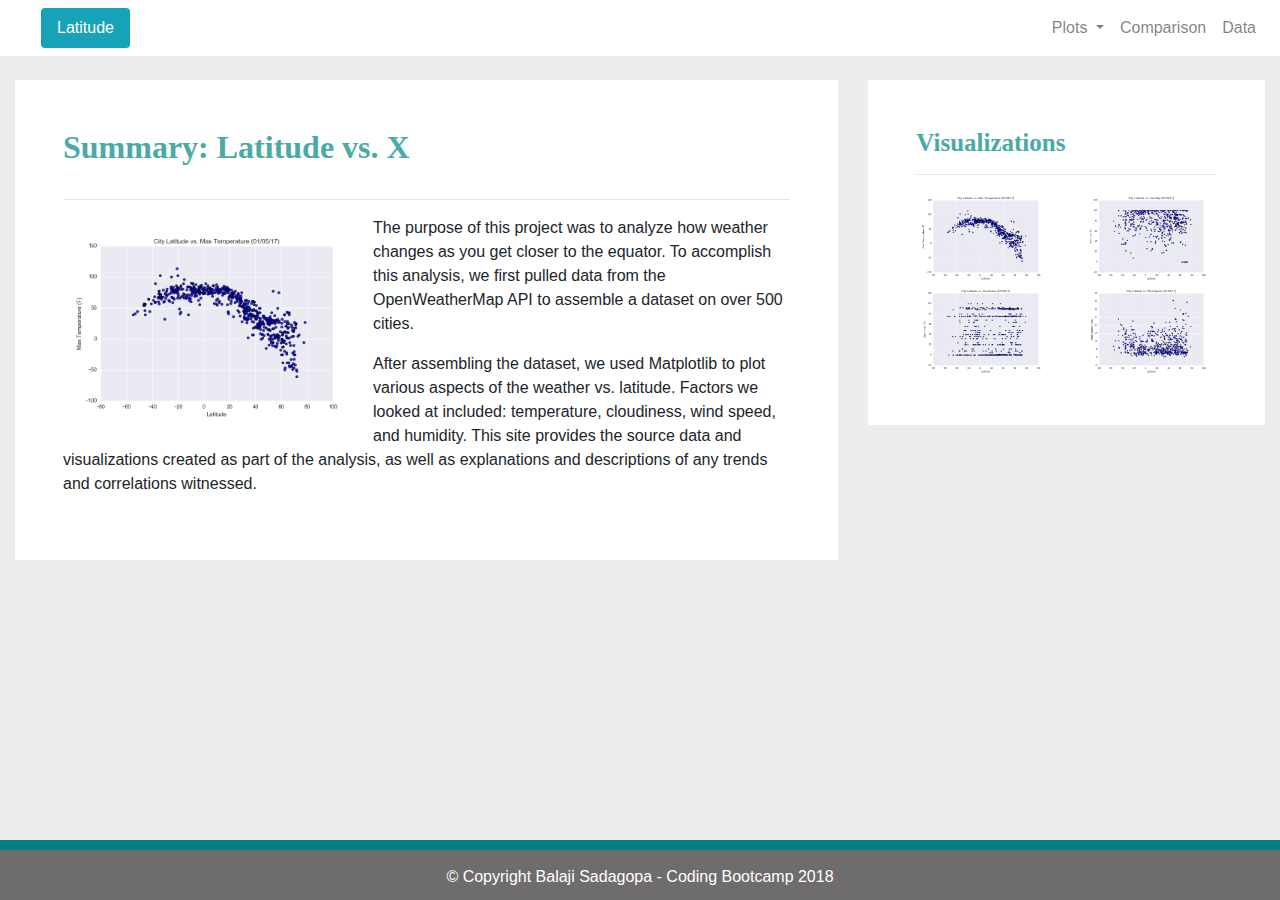
<file: index.html>
<!DOCTYPE html>
<html lang="en">
<head>
  <title>Bootstrap Visualization Dashboard</title>
  <meta charset="utf-8">
  <meta name="viewport" content="width=device-width, initial-scale=1">
  <link rel="stylesheet" href="https://maxcdn.bootstrapcdn.com/bootstrap/4.1.3/css/bootstrap.min.css">
  <link rel="stylesheet" href="./css/styles.css">
</head>
<body>

    <nav class="navbar navbar-expand-sm bg-white navbar-light justify-content-between">
        <!-- Brand -->
        <ul class="nav nav-pills">
            <li class="nav-item ">
                <a class="nav-link active bg-info latitude-button" href="#">Latitude</a>
            </li>
        </ul>

        <!-- Links -->
        <ul class="navbar-nav">
            <!-- Dropdown -->
            <li class="nav-item dropdown">
                <a class="nav-link dropdown-toggle" href="#" id="navbardrop" data-toggle="dropdown">
                    Plots
                </a>
                <div class="dropdown-menu">
                    <a class="dropdown-item" href="visualizations/temp.html">Max Temperature</a>
                    <a class="dropdown-item" href="visualizations/humidity.html">Humidity</a>
                    <a class="dropdown-item" href="visualizations/cloudiness.html">Cloudiness</a>
                    <a class="dropdown-item" href="visualizations/wind.html">Wind Speed</a>
                    <a class="dropdown-item" href="./comparison.html">Comparison</a>
                    <a class="dropdown-item" href="./data.html">Data</a>
                </div>
            </li>

            <li class="nav-item">
                <a class="nav-link" href="./comparison.html">Comparison</a>
            </li>
            <li class="nav-item">
                <a class="nav-link" href="./data.html">Data</a>
            </li>


        </ul>
    </nav>
    <br>
  
  
    <div class="container-fluid">
      <div class="row">
        <div class="col-sm-8">
            <article class="desc-content">
              <h1 class="desc-header">Summary: Latitude vs. X</h1>
              <hr />
              <!-- <img src="./images/Fig1.png" alt="Fig1" id="desc-image"/> -->
              <img src="./images/Fig1.png" alt="Fig1" class="desc-image"/> 
              <!-- id="desc-image"/> -->
              <p>The purpose of this project was to analyze how weather changes as you get closer to the equator. To accomplish this analysis, we first pulled data from the OpenWeatherMap API to assemble a dataset on over 500 cities.</p> 
              <p>After assembling the dataset, we used Matplotlib to plot various aspects of the weather vs. latitude. Factors we looked at included: temperature, cloudiness, wind speed, and humidity. This site provides the source data and visualizations created as part of the analysis, as well as explanations and descriptions of any trends and correlations witnessed.</p>
            </article>
        </div>
    
        <div class="col-sm-4">
          <section class="img-nav-area">
                <h2 class="img-nav-header">Visualizations</h2>
                <hr />
                <div class="row">
                    <div class="col-xl mx-auto">
                      <a href="visualizations/temp.html"><img src="images/Fig1.png" alt="Latitude vs. Max Temperature" class="img-fluid"></a>
                    </div>
                    <div class="col-xl mx-auto">
                      <a href="visualizations/humidity.html"><img src="images/Fig2.png" alt="Latitude vs. Humidity" class="img-fluid"></a>
                    </div>
                </div>
                <div class="row">
                    <div class="col-xl mx-auto">
                      <a href="visualizations/cloudiness.html"><img src="images/Fig3.png" alt="Latitude vs. Cloudiness" class="img-fluid"></a>
                    </div>
                    <div class="col-xl mx-auto">
                      <a href="visualizations/wind.html"><img src="images/Fig4.png" alt="Latitude vs. Wind Speed" class="img-fluid"></a>
                    </div>
                </div>
          </section>
        </div>
      </div>
    </div>

    <!-- Start of footer -->
    <footer class="footer navbar-fixed-bottom">
        <div class="two-toned-footer-color"></div>
        <p class="text-muted-footer text-center text-white">
            &copy; Copyright Balaji Sadagopa - Coding Bootcamp 2018
        </p>
    </footer>
    <!-- End of footer -->

    <!-- Scripts -->
    <script src="https://ajax.googleapis.com/ajax/libs/jquery/3.3.1/jquery.min.js"></script>
    <script src="https://cdnjs.cloudflare.com/ajax/libs/popper.js/1.14.3/umd/popper.min.js"></script>
    <script src="https://maxcdn.bootstrapcdn.com/bootstrap/4.1.3/js/bootstrap.min.js"></script>
</body>
</html>
</file>
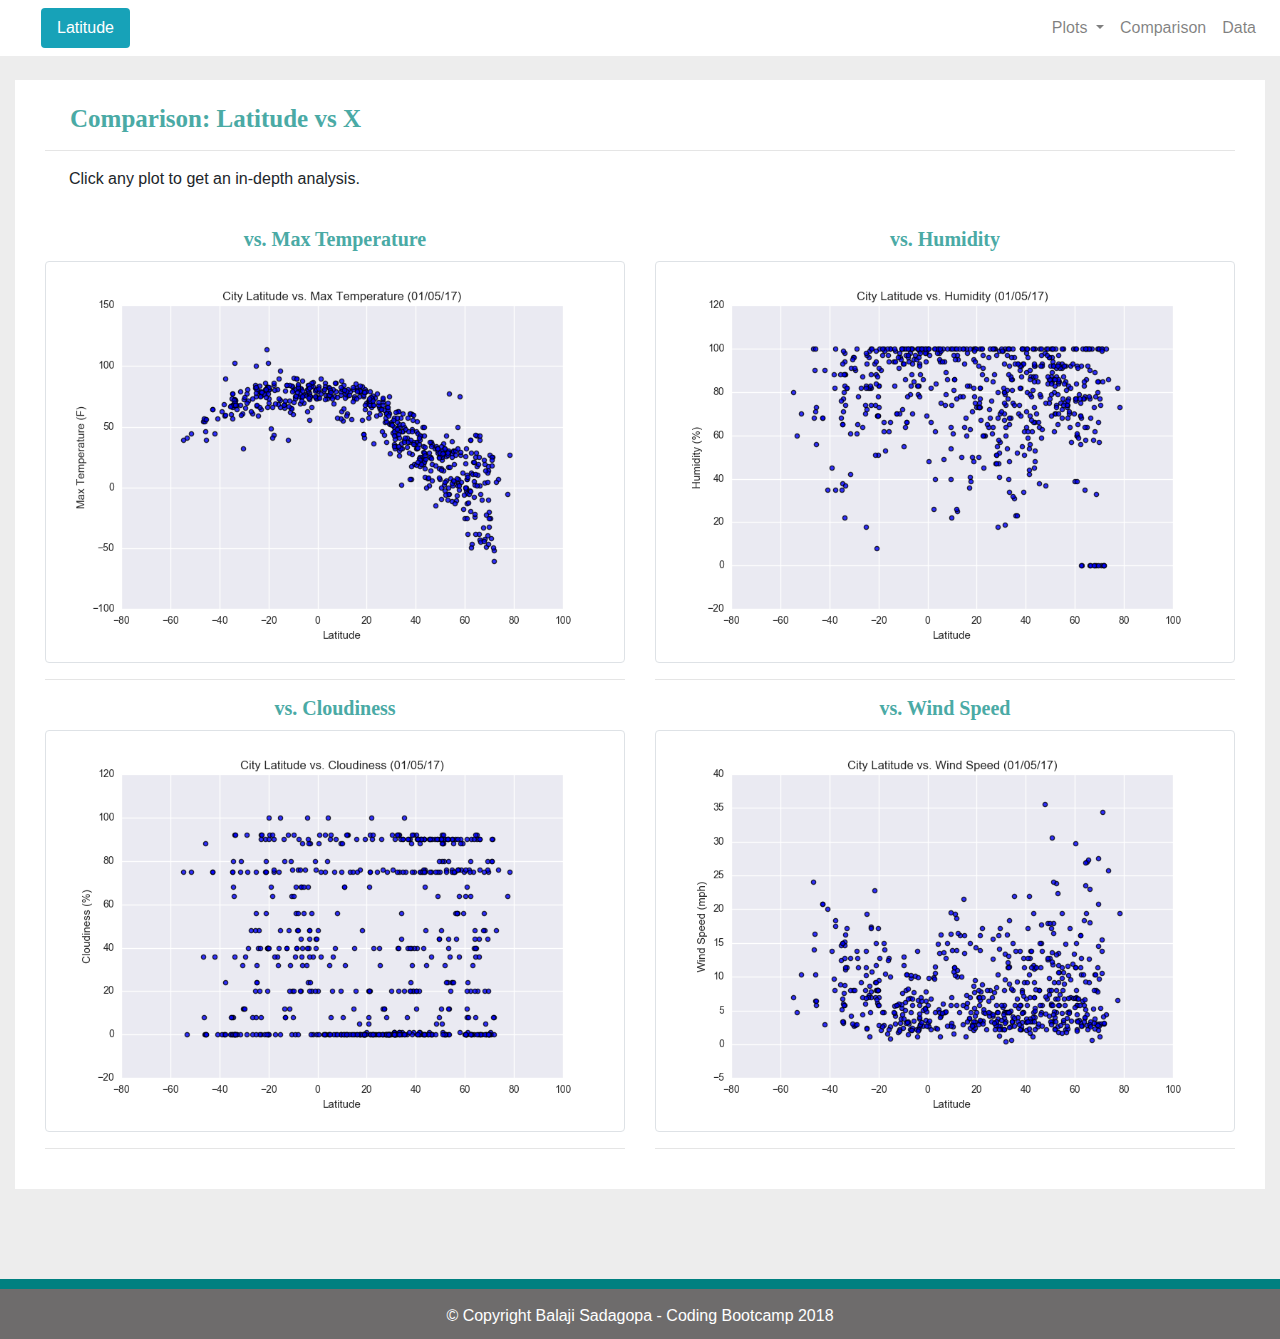
<file: comparison.html>
<!DOCTYPE html>
<html lang="en">
<head>
  <meta charset="UTF-8">
  <meta name="viewport" content="width=device-width, initial-scale=1.0">
  <meta http-equiv="X-UA-Compatible" content="ie=edge">
  <title>Bootstrap Visualization Dashboard</title>
  <meta charset="utf-8">
  <meta name="viewport" content="width=device-width, initial-scale=1">
  <link rel="stylesheet" href="https://maxcdn.bootstrapcdn.com/bootstrap/4.1.3/css/bootstrap.min.css">
  <link rel="stylesheet" href="./css/styles.css">
</head>
<body>
    <nav class="navbar navbar-expand-sm bg-white navbar-light justify-content-between">
        <!-- Brand -->
        <ul class="nav nav-pills">
            <li class="nav-item ">
                <a class="nav-link active bg-info latitude-button" href="index.html">Latitude</a>
            </li>
        </ul>

        <!-- Links -->
        <ul class="navbar-nav">
            <!-- Dropdown -->
            <li class="nav-item dropdown">
                <a class="nav-link dropdown-toggle" href="#" id="navbardrop" data-toggle="dropdown">
                    Plots
                </a>
                <div class="dropdown-menu">
                    <a class="dropdown-item" href="visualizations/temp.html">Max Temperature</a>
                    <a class="dropdown-item" href="visualizations/humidity.html">Humidity</a>
                    <a class="dropdown-item" href="visualizations/cloudiness.html">Cloudiness</a>
                    <a class="dropdown-item" href="visualizations/wind.html">Wind Speed</a>
                    <a class="dropdown-item" href="./comparison.html">Comparison</a>
                    <a class="dropdown-item" href="./data.html">Data</a>
                </div>
            </li>

            <li class="nav-item">
                <a class="nav-link" href="./comparison.html">Comparison</a>
            </li>
            <li class="nav-item">
                <a class="nav-link" href="./data.html">Data</a>
            </li>


        </ul>
    </nav>
    <br>
  
    <div class="container-fluid">
      <section class="comparison-area">
        <h1 class="comparison-main-header">Comparison: Latitude vs X</h1>
        <hr />
        <p class="ml-4 desc-text">Click any plot to get an in-depth analysis.</p>       
       
        <div class="row">
            <div class="col-sm mx-auto">
                <h2 class="comparison-header">vs. Max Temperature</h2>
                <a href="visualizations/temp.html"><img src="images/Fig1.png" alt="Latitude vs. Max Temperature" class="img-fluid img-thumbnail"></a>
                <hr class="visible-xs visible-sm">
            </div>

            <div class="col-sm mx-auto">
                <h2 class="comparison-header">vs. Humidity</h2>
                <a href="visualizations/humidity.html"><img src="images/Fig2.png" alt="Latitude vs. Humidity" class="img-fluid img-thumbnail"></a>
                <hr class="visible-xs visible-sm">
            </div>
        </div>
        <div class="row">
            <div class="col-sm">
                <h2 class="comparison-header">vs. Cloudiness</h2>
                <a href="visualizations/cloudiness.html"><img src="images/Fig3.png" alt="Latitude vs. Cloudiness" class="img-fluid img-thumbnail"></a>
                <hr class="visible-xs visible-sm">
            </div>
    
            <div class="col-sm">
                <h2 class="comparison-header">vs. Wind Speed</h2>
                <a href="visualizations/wind.html"><img src="images/Fig4.png" alt="Latitude vs. Wind Speed" class="img-fluid img-thumbnail"></a>
                <hr class="visible-xs visible-sm">
            </div> 

        </div>  
        
        <br>        
      </section>
    
    </div>
      



  <!-- Start of footer -->
  <footer class="footer navbar-fixed-bottom">
      <div class="two-toned-footer-color"></div>
      <p class="text-muted-footer text-center text-white">
          &copy; Copyright Balaji Sadagopa - Coding Bootcamp 2018
      </p>
  </footer>
  <!-- End of footer -->

  <!-- Scripts -->
  <script src="https://ajax.googleapis.com/ajax/libs/jquery/3.3.1/jquery.min.js"></script>
  <script src="https://cdnjs.cloudflare.com/ajax/libs/popper.js/1.14.3/umd/popper.min.js"></script>
  <script src="https://maxcdn.bootstrapcdn.com/bootstrap/4.1.3/js/bootstrap.min.js"></script>
</body>
</html>
</file>
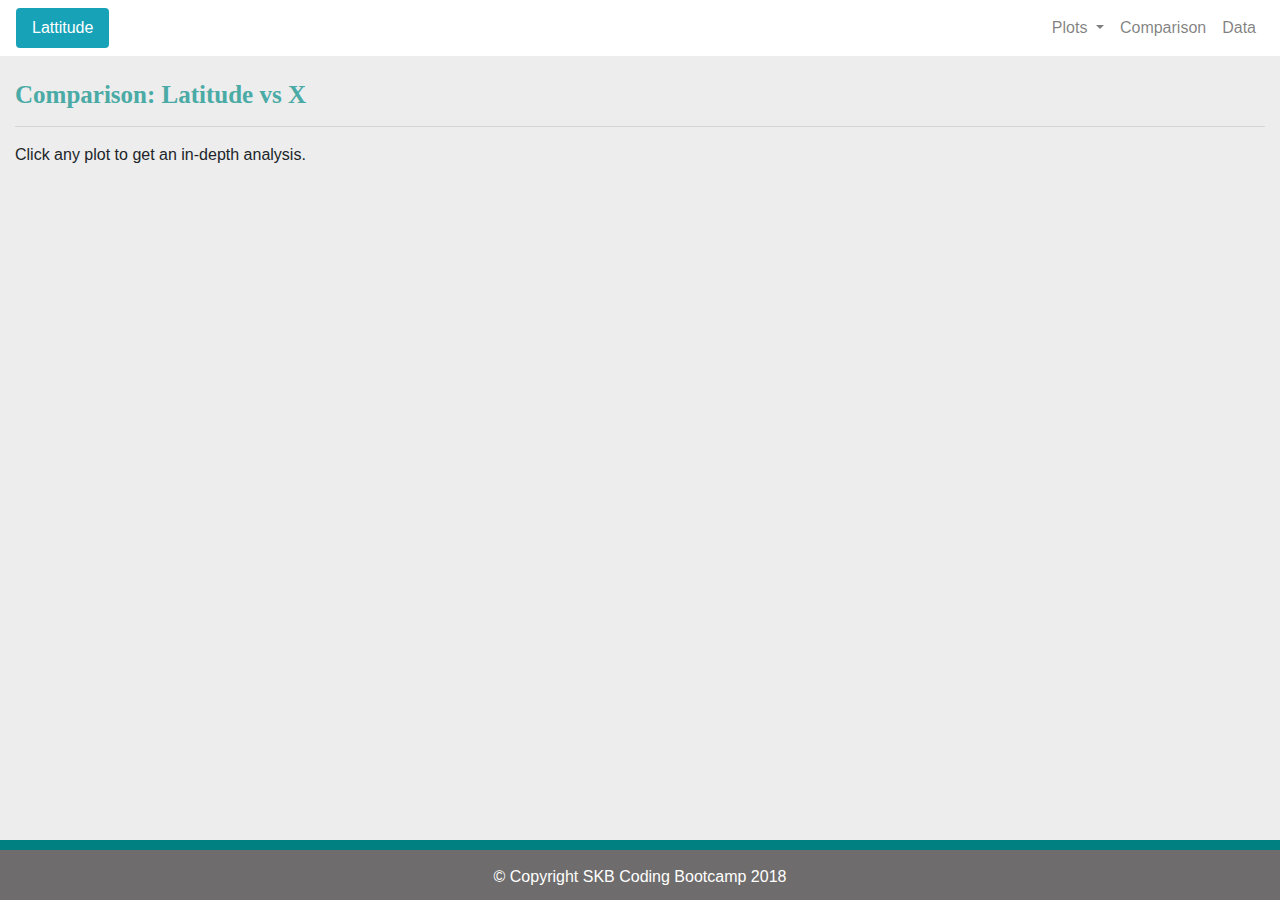
<file: index2.html>
<!DOCTYPE html>
<html lang="en">
<head>
  <title>Bootstrap Example</title>
  <meta charset="utf-8">
  <meta name="viewport" content="width=device-width, initial-scale=1">
  <link rel="stylesheet" href="https://maxcdn.bootstrapcdn.com/bootstrap/4.1.3/css/bootstrap.min.css">
  <link rel="stylesheet" href="./css/styles.css">
</head>
<body>

    <nav class="navbar navbar-expand-sm bg-white navbar-light justify-content-between">
        <!-- Brand -->
        <ul class="nav nav-pills">
            <li class="nav-item ">
                <a class="nav-link active bg-info" href="#">Lattitude</a>
            </li>
        </ul>

        <!-- Links -->
        <ul class="navbar-nav">
            <!-- Dropdown -->
            <li class="nav-item dropdown">
                <a class="nav-link dropdown-toggle" href="#" id="navbardrop" data-toggle="dropdown">
                    Plots
                </a>
                <div class="dropdown-menu">
                    <a class="dropdown-item" href="#">Humidity</a>
                    <a class="dropdown-item" href="#">Cloudiness</a>
                    <a class="dropdown-item" href="#">Wind Speed</a>
                    <a class="dropdown-item" href="#">Comparison</a>
                    <a class="dropdown-item" href="#">Data</a>
                </div>
            </li>

            <li class="nav-item">
                <a class="nav-link" href="#">Comparison</a>
            </li>
            <li class="nav-item">
                <a class="nav-link" href="#">Data</a>
            </li>


        </ul>
    </nav>
    <br>
  
    <!-- <div class="container"><h1>Summary: Latitude vs. X</h1>
        <p>The purpose of this project was to analyze how weather changes as you get closer to the equator. To accomplish this analysis, we first pulled data from the OpenWeatherMap API to assemble a dataset on over 500 cities.</p> 
        <p>After assembling the dataset, we used Matplotlib to plot various aspects of the weather vs. latitude. Factors we looked at included: temperature, cloudiness, wind speed, and humidity. This site provides the source data and visualizations created as part of the analysis, as well as explanations and descriptions of any trends and correlations witnessed.</p>
        <h3>Navbar With Dropdown</h3>
        <p>This example adds a dropdown menu in the navbar.</p>
    </div> -->
    
    <div class="container-fluid">
            <h1 class="img-nav-header">Comparison: Latitude vs X</h1>
            <hr />
            <p class="desc-text">Click any plot to get an in-depth analysis.</p>
            

        
    </div>
          


    <!-- Start of footer -->
    <footer class="footer navbar-fixed-bottom">
        <div class="two-toned-footer-color"></div>
        <p class="text-muted-footer text-center text-white">
            &copy; Copyright SKB Coding Bootcamp 2018
        </p>
    </footer>
    <!-- End of footer -->

    <script src="https://ajax.googleapis.com/ajax/libs/jquery/3.3.1/jquery.min.js"></script>
    <script src="https://cdnjs.cloudflare.com/ajax/libs/popper.js/1.14.3/umd/popper.min.js"></script>
    <script src="https://maxcdn.bootstrapcdn.com/bootstrap/4.1.3/js/bootstrap.min.js"></script>
</body>
</html>
</file>
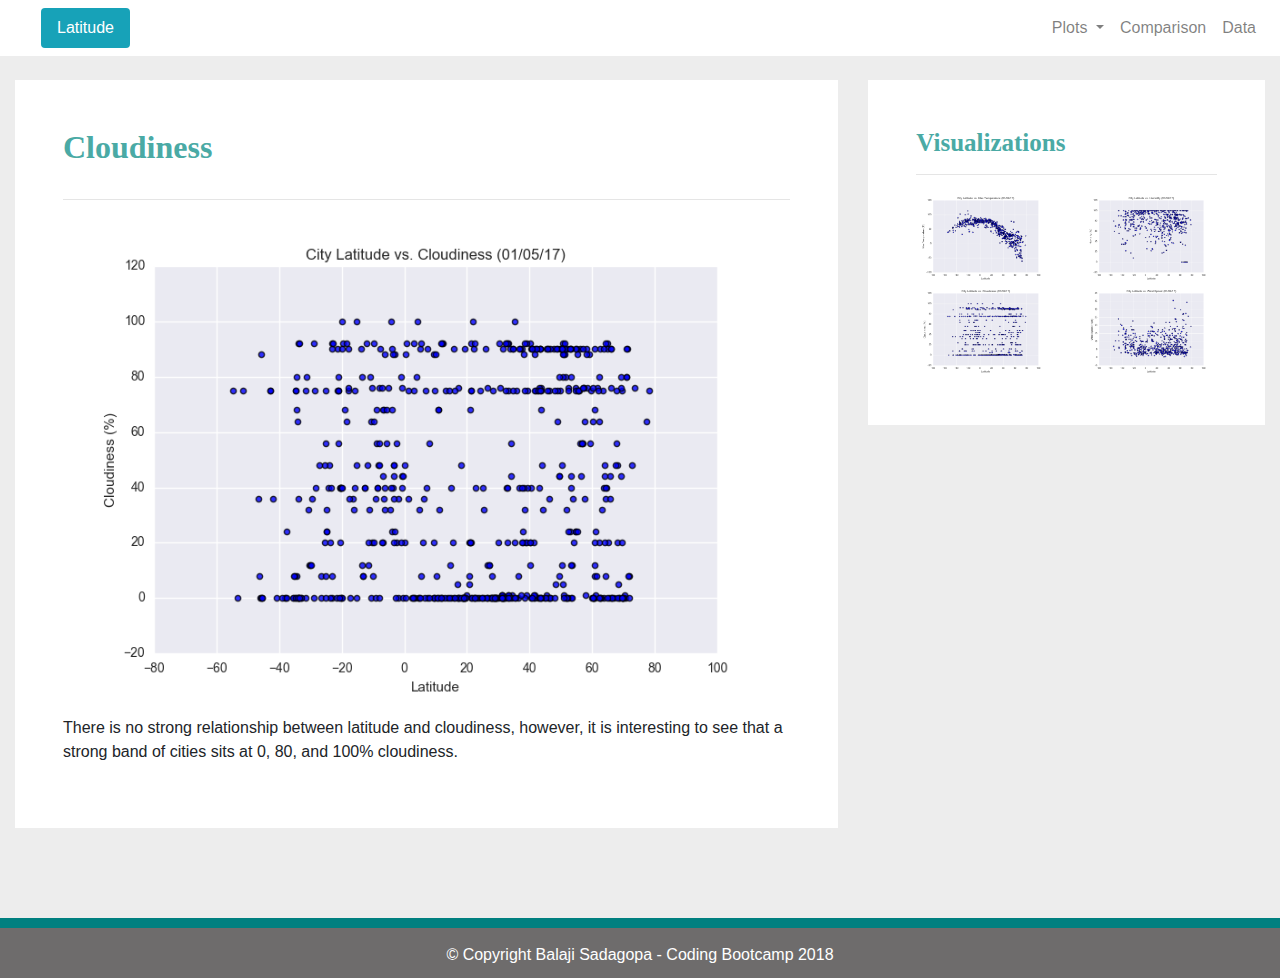
<file: visualizations/cloudiness.html>
<!DOCTYPE html>
<html lang="en">
<head>
  <title>Bootstrap Visualization Dashboard</title>
  <meta charset="utf-8">
  <meta name="viewport" content="width=device-width, initial-scale=1">
  <link rel="stylesheet" href="https://maxcdn.bootstrapcdn.com/bootstrap/4.1.3/css/bootstrap.min.css">
  <link rel="stylesheet" href="../css/styles.css">
</head>

  <body>
      <nav class="navbar navbar-expand-sm bg-white navbar-light justify-content-between">
          <!-- Brand -->
          <ul class="nav nav-pills">
              <li class="nav-item ">
                  <a class="nav-link active bg-info latitude-button" href="../index.html">Latitude</a>
              </li>
          </ul>
  
          <!-- Links -->
          <ul class="navbar-nav">
              <!-- Dropdown -->
              <li class="nav-item dropdown">
                  <a class="nav-link dropdown-toggle" href="#" id="navbardrop" data-toggle="dropdown">
                      Plots
                  </a>
                  <div class="dropdown-menu">
                      <a class="dropdown-item" href="./temp.html">Max Temperature</a>
                      <a class="dropdown-item" href="./humidity.html">Humidity</a>
                      <a class="dropdown-item" href="./cloudiness.html">Cloudiness</a>
                      <a class="dropdown-item" href="./wind.html">Wind Speed</a>
                      <a class="dropdown-item" href="../comparison.html">Comparison</a>
                      <a class="dropdown-item" href="../data.html">Data</a>
                  </div>
              </li>
  
              <li class="nav-item">
                  <a class="nav-link" href="../comparison.html">Comparison</a>
              </li>
              <li class="nav-item">
                  <a class="nav-link" href="../data.html">Data</a>
              </li>
  
  
          </ul>
      </nav>
      <br>
    
      <div class="container-fluid">
          <div class="row">
            <div class="col-sm-8">
                <article class="desc-content">
                  <h1 class="desc-header">Cloudiness</h1>
                  <hr />
                  <img src="../images/Fig3.png" alt="Fig3" class="img-fluid"/> 
                  <p>There is no strong relationship between latitude and cloudiness, however, it is interesting to see that a strong band of cities sits at 0, 80, and 100% cloudiness.</p> 
                </article>
            </div>
        
            <div class="col-sm-4">
              <section class="img-nav-area">
                    <h2 class="img-nav-header">Visualizations</h2>
                    <hr />
                    <div class="row">
                        <div class="col-xl mx-auto">
                          <a href="./temp.html"><img src="../images/Fig1.png" alt="Latitude vs. Max Temperature" class="img-fluid"></a>
                        </div>
                        <div class="col-xl mx-auto">
                          <a href="./humidity.html"><img src="../images/Fig2.png" alt="Latitude vs. Humidity" class="img-fluid"></a>
                        </div>
                    </div>
                    <div class="row">
                        <div class="col-xl mx-auto">
                          <a href="./cloudiness.html"><img src="../images/Fig3.png" alt="Latitude vs. Cloudiness" class="img-fluid"></a>
                        </div>
                        <div class="col-xl mx-auto">
                          <a href="./wind.html"><img src="../images/Fig4.png" alt="Latitude vs. Wind Speed" class="img-fluid"></a>
                        </div>
                    </div>
              </section>
            </div>
          </div>
        </div>
        


    <!-- Start of footer -->
    <footer class="footer navbar-fixed-bottom">
        <div class="two-toned-footer-color"></div>
        <p class="text-muted-footer text-center text-white">
            &copy; Copyright Balaji Sadagopa - Coding Bootcamp 2018
        </p>
    </footer>
    <!-- End of footer -->

    <!-- Scripts -->
    <script src="https://ajax.googleapis.com/ajax/libs/jquery/3.3.1/jquery.min.js"></script>
    <script src="https://cdnjs.cloudflare.com/ajax/libs/popper.js/1.14.3/umd/popper.min.js"></script>
    <script src="https://maxcdn.bootstrapcdn.com/bootstrap/4.1.3/js/bootstrap.min.js"></script>
</body>
</html>
</file>
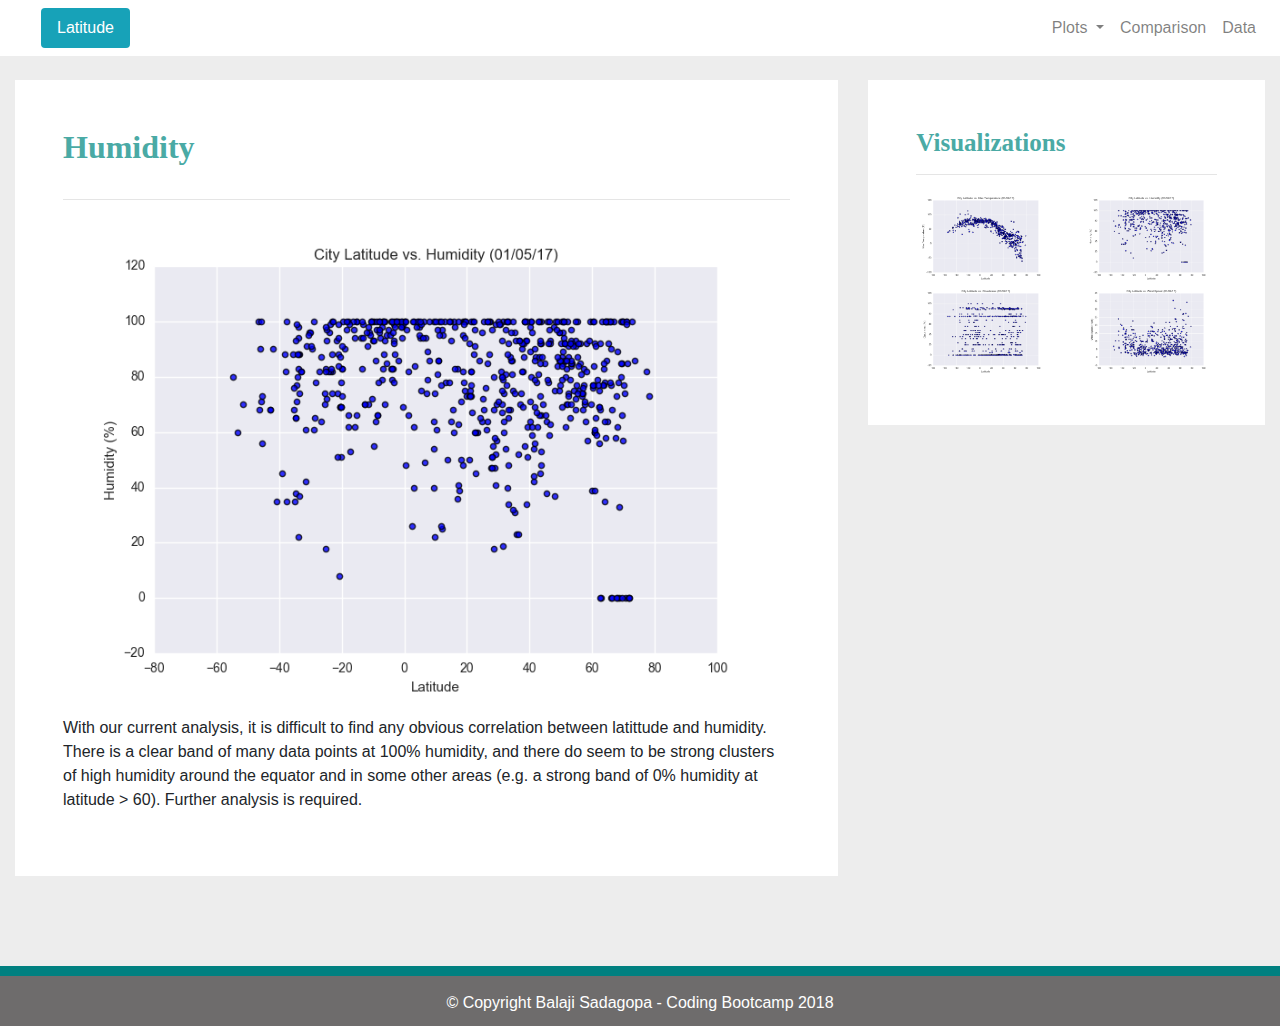
<file: visualizations/humidity.html>
<!DOCTYPE html>
<html lang="en">
<head>
  <title>Bootstrap Visualization Dashboard</title>
  <meta charset="utf-8">
  <meta name="viewport" content="width=device-width, initial-scale=1">
  <link rel="stylesheet" href="https://maxcdn.bootstrapcdn.com/bootstrap/4.1.3/css/bootstrap.min.css">
  <link rel="stylesheet" href="../css/styles.css">
</head>

  <body>
      <nav class="navbar navbar-expand-sm bg-white navbar-light justify-content-between">
          <!-- Brand -->
          <ul class="nav nav-pills">
              <li class="nav-item ">
                  <a class="nav-link active bg-info latitude-button" href="../index.html">Latitude</a>
              </li>
          </ul>
  
          <!-- Links -->
          <ul class="navbar-nav">
              <!-- Dropdown -->
              <li class="nav-item dropdown">
                  <a class="nav-link dropdown-toggle" href="#" id="navbardrop" data-toggle="dropdown">
                      Plots
                  </a>
                  <div class="dropdown-menu">
                      <a class="dropdown-item" href="./temp.html">Max Temperature</a>
                      <a class="dropdown-item" href="./humidity.html">Humidity</a>
                      <a class="dropdown-item" href="./cloudiness.html">Cloudiness</a>
                      <a class="dropdown-item" href="./wind.html">Wind Speed</a>
                      <a class="dropdown-item" href="../comparison.html">Comparison</a>
                      <a class="dropdown-item" href="../data.html">Data</a>
                  </div>
              </li>
  
              <li class="nav-item">
                  <a class="nav-link" href="../comparison.html">Comparison</a>
              </li>
              <li class="nav-item">
                  <a class="nav-link" href="../data.html">Data</a>
              </li>
  
  
          </ul>
      </nav>
      <br>
    
      <div class="container-fluid">
          <div class="row">
            <div class="col-sm-8">
                <article class="desc-content">
                  <h1 class="desc-header">Humidity</h1>
                  <hr />
                  <img src="../images/Fig2.png" alt="Fig2" class="img-fluid"/> 
                  <p>With our current analysis, it is difficult to find any obvious correlation between latittude and humidity. There is a clear band of many data points at 100% humidity, and there do seem to be strong clusters of high humidity around the equator and in some other areas (e.g. a strong band of 0% humidity at latitude > 60). Further analysis is required.</p> 
                </article>
            </div>
        
            <div class="col-sm-4">
              <section class="img-nav-area">
                    <h2 class="img-nav-header">Visualizations</h2>
                    <hr />
                    <div class="row">
                        <div class="col-xl mx-auto">
                          <a href="./temp.html"><img src="../images/Fig1.png" alt="Latitude vs. Max Temperature" class="img-fluid"></a>
                        </div>
                        <div class="col-xl mx-auto">
                          <a href="./humidity.html"><img src="../images/Fig2.png" alt="Latitude vs. Humidity" class="img-fluid"></a>
                        </div>
                    </div>
                    <div class="row">
                        <div class="col-xl mx-auto">
                          <a href="./cloudiness.html"><img src="../images/Fig3.png" alt="Latitude vs. Cloudiness" class="img-fluid"></a>
                        </div>
                        <div class="col-xl mx-auto">
                          <a href="./wind.html"><img src="../images/Fig4.png" alt="Latitude vs. Wind Speed" class="img-fluid"></a>
                        </div>
                    </div>
              </section>
            </div>
          </div>
        </div>
        


    <!-- Start of footer -->
    <footer class="footer navbar-fixed-bottom">
        <div class="two-toned-footer-color"></div>
        <p class="text-muted-footer text-center text-white">
            &copy; Copyright Balaji Sadagopa - Coding Bootcamp 2018
        </p>
    </footer>
    <!-- End of footer -->

    <!-- Scripts -->
    <script src="https://ajax.googleapis.com/ajax/libs/jquery/3.3.1/jquery.min.js"></script>
    <script src="https://cdnjs.cloudflare.com/ajax/libs/popper.js/1.14.3/umd/popper.min.js"></script>
    <script src="https://maxcdn.bootstrapcdn.com/bootstrap/4.1.3/js/bootstrap.min.js"></script>
</body>
</html>
</file>
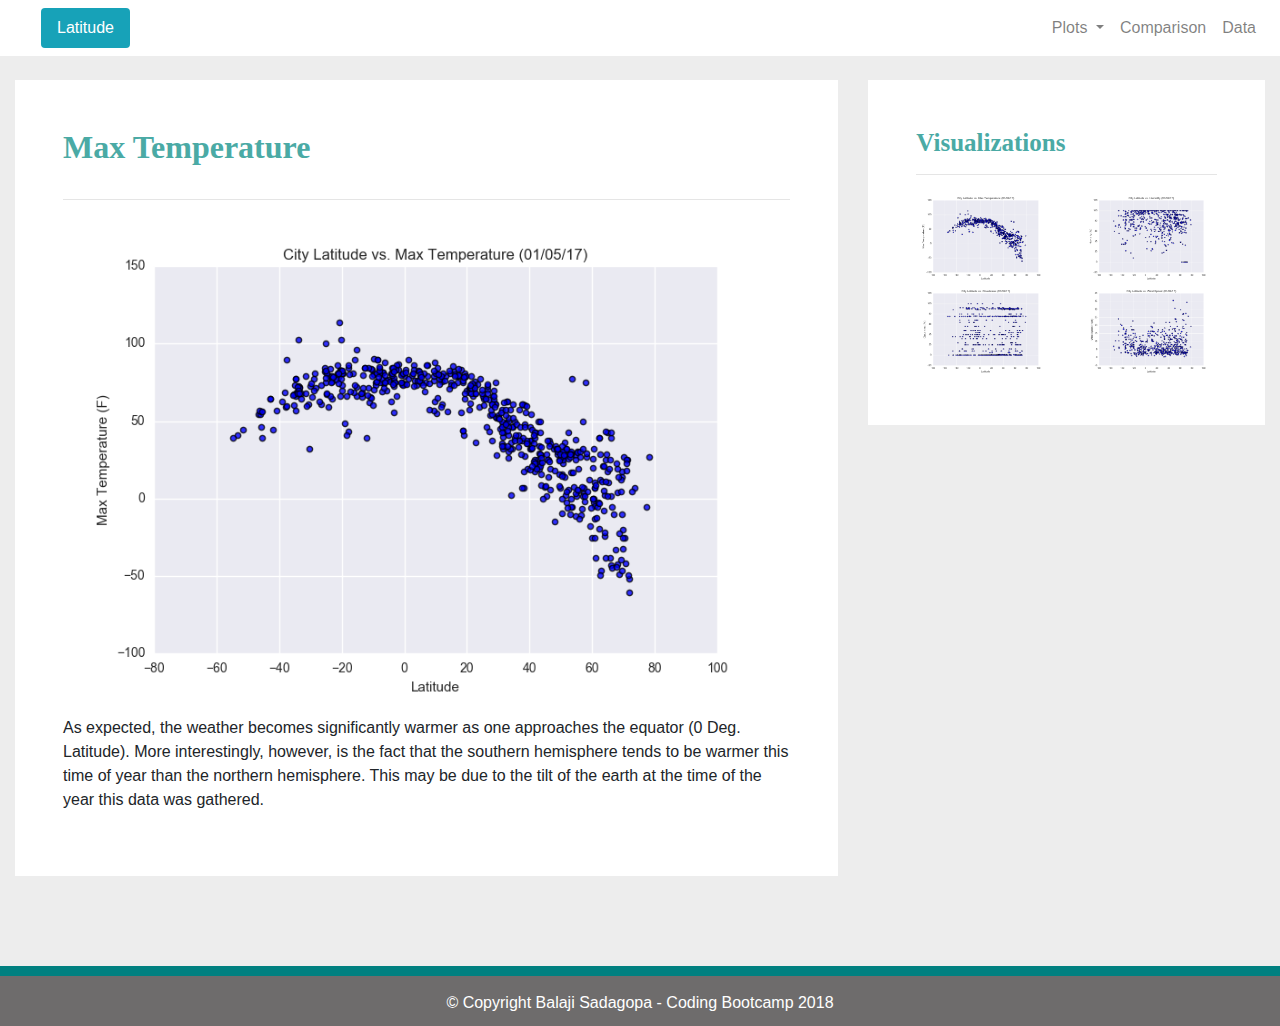
<file: visualizations/temp.html>
<!DOCTYPE html>
<html lang="en">
<head>
  <title>Bootstrap Visualization Dashboard</title>
  <meta charset="utf-8">
  <meta name="viewport" content="width=device-width, initial-scale=1">
  <link rel="stylesheet" href="https://maxcdn.bootstrapcdn.com/bootstrap/4.1.3/css/bootstrap.min.css">
  <link rel="stylesheet" href="../css/styles.css">
</head>

  <body>
      <nav class="navbar navbar-expand-sm bg-white navbar-light justify-content-between">
          <!-- Brand -->
          <ul class="nav nav-pills">
              <li class="nav-item ">
                  <a class="nav-link active bg-info latitude-button" href="../index.html">Latitude</a>
              </li>
          </ul>
  
          <!-- Links -->
          <ul class="navbar-nav">
              <!-- Dropdown -->
              <li class="nav-item dropdown">
                  <a class="nav-link dropdown-toggle" href="#" id="navbardrop" data-toggle="dropdown">
                      Plots
                  </a>
                  <div class="dropdown-menu">
                      <a class="dropdown-item" href="./temp.html">Max Temperature</a>
                      <a class="dropdown-item" href="./humidity.html">Humidity</a>
                      <a class="dropdown-item" href="./cloudiness.html">Cloudiness</a>
                      <a class="dropdown-item" href="./wind.html">Wind Speed</a>
                      <a class="dropdown-item" href="../comparison.html">Comparison</a>
                      <a class="dropdown-item" href="../data.html">Data</a>
                  </div>
              </li>
  
              <li class="nav-item">
                  <a class="nav-link" href="../comparison.html">Comparison</a>
              </li>
              <li class="nav-item">
                  <a class="nav-link" href="../data.html">Data</a>
              </li>
  
  
          </ul>
      </nav>
      <br>
    
      <div class="container-fluid">
          <div class="row">
            <div class="col-sm-8">
                <article class="desc-content">
                  <h1 class="desc-header">Max Temperature</h1>
                  <hr />
                  <img src="../images/Fig1.png" alt="Fig1" class="img-fluid"/> 
                  <p>As expected, the weather becomes significantly warmer as one approaches the equator (0 Deg. Latitude). More interestingly, however, is the fact that the southern hemisphere tends to be warmer this time of year than the northern hemisphere. This may be due to the tilt of the earth at the time of the year this data was gathered.</p> 
                </article>
            </div>
        
            <div class="col-sm-4">
              <section class="img-nav-area">
                    <h2 class="img-nav-header">Visualizations</h2>
                    <hr />
                    <div class="row">
                        <div class="col-xl mx-auto">
                          <a href="./temp.html"><img src="../images/Fig1.png" alt="Latitude vs. Max Temperature" class="img-fluid"></a>
                        </div>
                        <div class="col-xl mx-auto">
                          <a href="./humidity.html"><img src="../images/Fig2.png" alt="Latitude vs. Humidity" class="img-fluid"></a>
                        </div>
                    </div>
                    <div class="row">
                        <div class="col-xl mx-auto">
                          <a href="./cloudiness.html"><img src="../images/Fig3.png" alt="Latitude vs. Cloudiness" class="img-fluid"></a>
                        </div>
                        <div class="col-xl mx-auto">
                          <a href="./wind.html"><img src="../images/Fig4.png" alt="Latitude vs. Wind Speed" class="img-fluid"></a>
                        </div>
                    </div>
              </section>
            </div>
          </div>
        </div>
        


    <!-- Start of footer -->
    <footer class="footer navbar-fixed-bottom">
        <div class="two-toned-footer-color"></div>
        <p class="text-muted-footer text-center text-white">
            &copy; Copyright Balaji Sadagopa - Coding Bootcamp 2018
        </p>
    </footer>
    <!-- End of footer -->

    <!-- Scripts -->
    <script src="https://ajax.googleapis.com/ajax/libs/jquery/3.3.1/jquery.min.js"></script>
    <script src="https://cdnjs.cloudflare.com/ajax/libs/popper.js/1.14.3/umd/popper.min.js"></script>
    <script src="https://maxcdn.bootstrapcdn.com/bootstrap/4.1.3/js/bootstrap.min.js"></script>
</body>
</html>
</file>
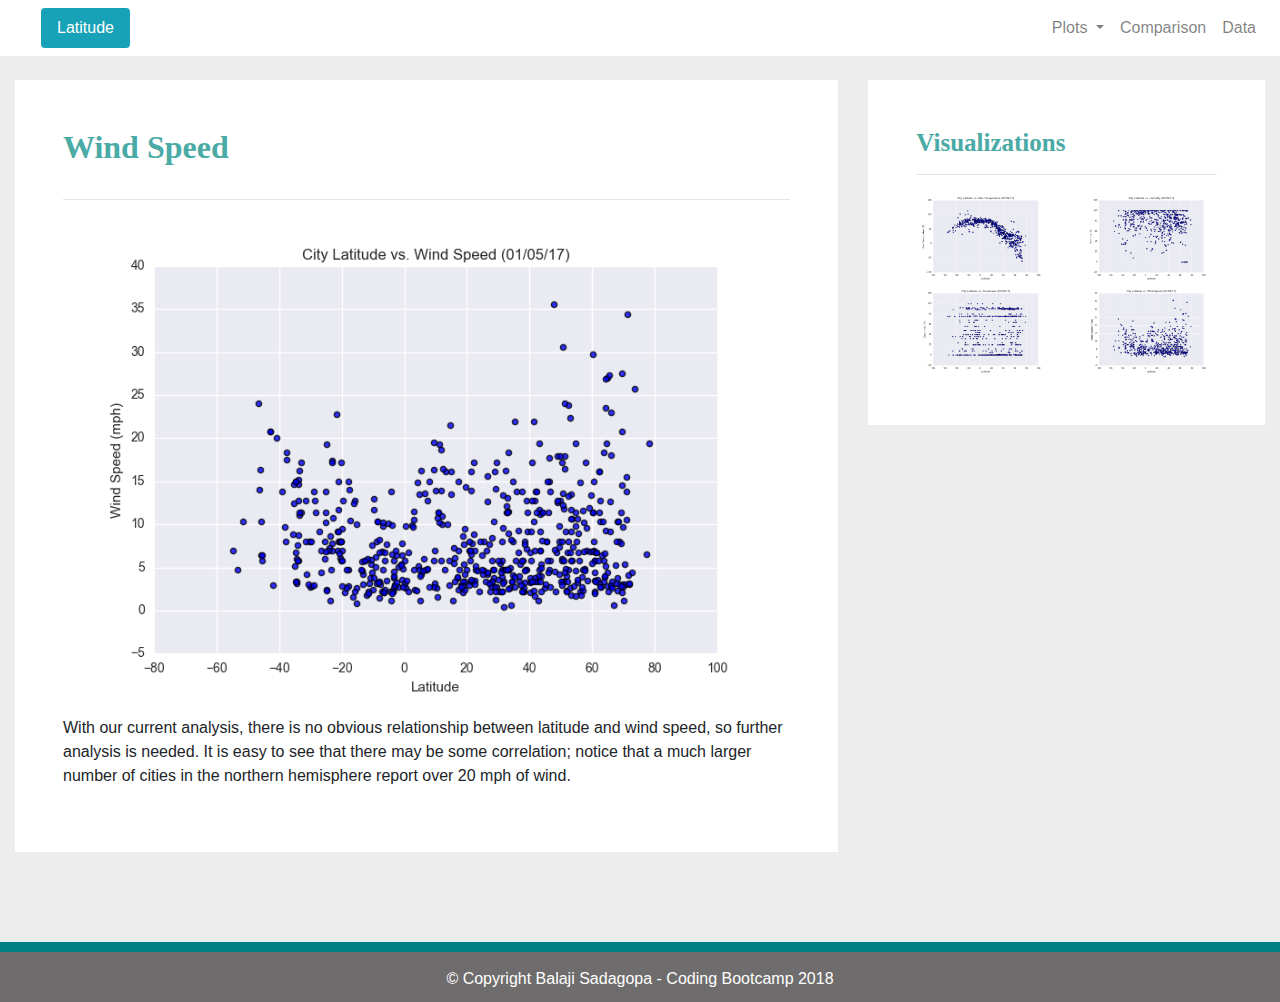
<file: visualizations/wind.html>
<!DOCTYPE html>
<html lang="en">
<head>
  <title>Bootstrap Visualization Dashboard</title>
  <meta charset="utf-8">
  <meta name="viewport" content="width=device-width, initial-scale=1">
  <link rel="stylesheet" href="https://maxcdn.bootstrapcdn.com/bootstrap/4.1.3/css/bootstrap.min.css">
  <link rel="stylesheet" href="../css/styles.css">
</head>

  <body>
      <nav class="navbar navbar-expand-sm bg-white navbar-light justify-content-between">
          <!-- Brand -->
          <ul class="nav nav-pills">
              <li class="nav-item ">
                  <a class="nav-link active bg-info latitude-button" href="../index.html">Latitude</a>
              </li>
          </ul>
  
          <!-- Links -->
          <ul class="navbar-nav">
              <!-- Dropdown -->
              <li class="nav-item dropdown">
                  <a class="nav-link dropdown-toggle" href="#" id="navbardrop" data-toggle="dropdown">
                      Plots
                  </a>
                  <div class="dropdown-menu">
                      <a class="dropdown-item" href="./temp.html">Max Temperature</a>
                      <a class="dropdown-item" href="./humidity.html">Humidity</a>
                      <a class="dropdown-item" href="./cloudiness.html">Cloudiness</a>
                      <a class="dropdown-item" href="./wind.html">Wind Speed</a>
                      <a class="dropdown-item" href="../comparison.html">Comparison</a>
                      <a class="dropdown-item" href="../data.html">Data</a>
                  </div>
              </li>
  
              <li class="nav-item">
                  <a class="nav-link" href="../comparison.html">Comparison</a>
              </li>
              <li class="nav-item">
                  <a class="nav-link" href="../data.html">Data</a>
              </li>
  
  
          </ul>
      </nav>
      <br>
    
      <div class="container-fluid">
          <div class="row">
            <div class="col-sm-8">
                <article class="desc-content">
                  <h1 class="desc-header">Wind Speed</h1>
                  <hr />
                  <img src="../images/Fig4.png" alt="Fig4" class="img-fluid"/> 
                  <p>With our current analysis, there is no obvious relationship between latitude and wind speed, so further analysis is needed. It is easy to see that there may be some correlation; notice that a much larger number of cities in the northern hemisphere report over 20 mph of wind.</p> 
                </article>
            </div>
        
            <div class="col-sm-4">
              <section class="img-nav-area">
                    <h2 class="img-nav-header">Visualizations</h2>
                    <hr />
                    <div class="row">
                        <div class="col-xl mx-auto">
                          <a href="./temp.html"><img src="../images/Fig1.png" alt="Latitude vs. Max Temperature" class="img-fluid"></a>
                        </div>
                        <div class="col-xl mx-auto">
                          <a href="./humidity.html"><img src="../images/Fig2.png" alt="Latitude vs. Humidity" class="img-fluid"></a>
                        </div>
                    </div>
                    <div class="row">
                        <div class="col-xl mx-auto">
                          <a href="./cloudiness.html"><img src="../images/Fig3.png" alt="Latitude vs. Cloudiness" class="img-fluid"></a>
                        </div>
                        <div class="col-xl mx-auto">
                          <a href="./wind.html"><img src="../images/Fig4.png" alt="Latitude vs. Wind Speed" class="img-fluid"></a>
                        </div>
                    </div>
              </section>
            </div>
          </div>
        </div>
        


    <!-- Start of footer -->
    <footer class="footer navbar-fixed-bottom">
        <div class="two-toned-footer-color"></div>
        <p class="text-muted-footer text-center text-white">
            &copy; Copyright Balaji Sadagopa - Coding Bootcamp 2018
        </p>
    </footer>
    <!-- End of footer -->

    <!-- Scripts -->
    <script src="https://ajax.googleapis.com/ajax/libs/jquery/3.3.1/jquery.min.js"></script>
    <script src="https://cdnjs.cloudflare.com/ajax/libs/popper.js/1.14.3/umd/popper.min.js"></script>
    <script src="https://maxcdn.bootstrapcdn.com/bootstrap/4.1.3/js/bootstrap.min.js"></script>
</body>
</html>
</file>
<file: css/styles.css>
html {
  /* Positioning */
  position: relative;

  /* Box-model */
  min-height: 100%;
}

body {
  /* Positioning */
  margin-bottom: 150px;

  /* Typography */
  font-family: Arial, "Helvetica Neue", Helvetica, sans-serif;

  /* Visual */
  background-color: #ededed;
}

.latitude-button {
  margin-left: 25px;
}

.desc-header {
  margin-bottom: 33px;
  font-family: Georgia, Times, "Times New Roman", serif;

  /* Typography */
  font-size: 32px;
  font-weight: bold;
  color: #4aaaa5;
}
.desc-content {
  width: 100%;
  padding: 48px;
  background-color: #fff;
}

.desc-text {
  padding-bottom: 20px;
}

.desc-image {
  /* Positioning */
  float: left;
  /* Box-model */
  width: 300px;
  height: 200px;
  margin-top: 10px;
  margin-right: 10px;
}

.comparison-area {
  /* Visual */
  background-color: #fff;
  padding-left: 30px;
  padding-right: 30px;
}
.img-nav-area {
  width: 100%;
  padding: 48px;
  background-color: #fff;
}

.comparison-main-header {
  /* padding: 48px; */
  margin-bottom: 15px;
  padding-top: 24px;
  padding-left: 25px;
  font-family: Georgia, Times, "Times New Roman", serif;

  /* Typography */
  font-size: 25px;
  font-weight: bold;
  color: #4aaaa5;
}

.img-nav-header {
  /* Positioning */
  margin-bottom: 15px;
  font-family: Georgia, Times, "Times New Roman", serif;

  /* Typography */
  font-size: 25px;
  font-weight: bold;
  color: #4aaaa5;
}

.comparison-header {
  /* Positioning */
  margin-bottom: 10px;
  font-family: Georgia, Times, "Times New Roman", serif;

  /* Typography */
  font-size: 20px;
  font-weight: bold;
  color: #4aaaa5;
  text-align: center;
}
footer {
  background-color: rgb(110, 108, 108);
  padding: 15px;
  height: 60px;
  width: 100%;
  border-top: 10px;
  border-top-color: teal;
  border-width: 10px;
  border-top-style: solid;
  position: absolute;
  bottom: 0;
}
</file>
